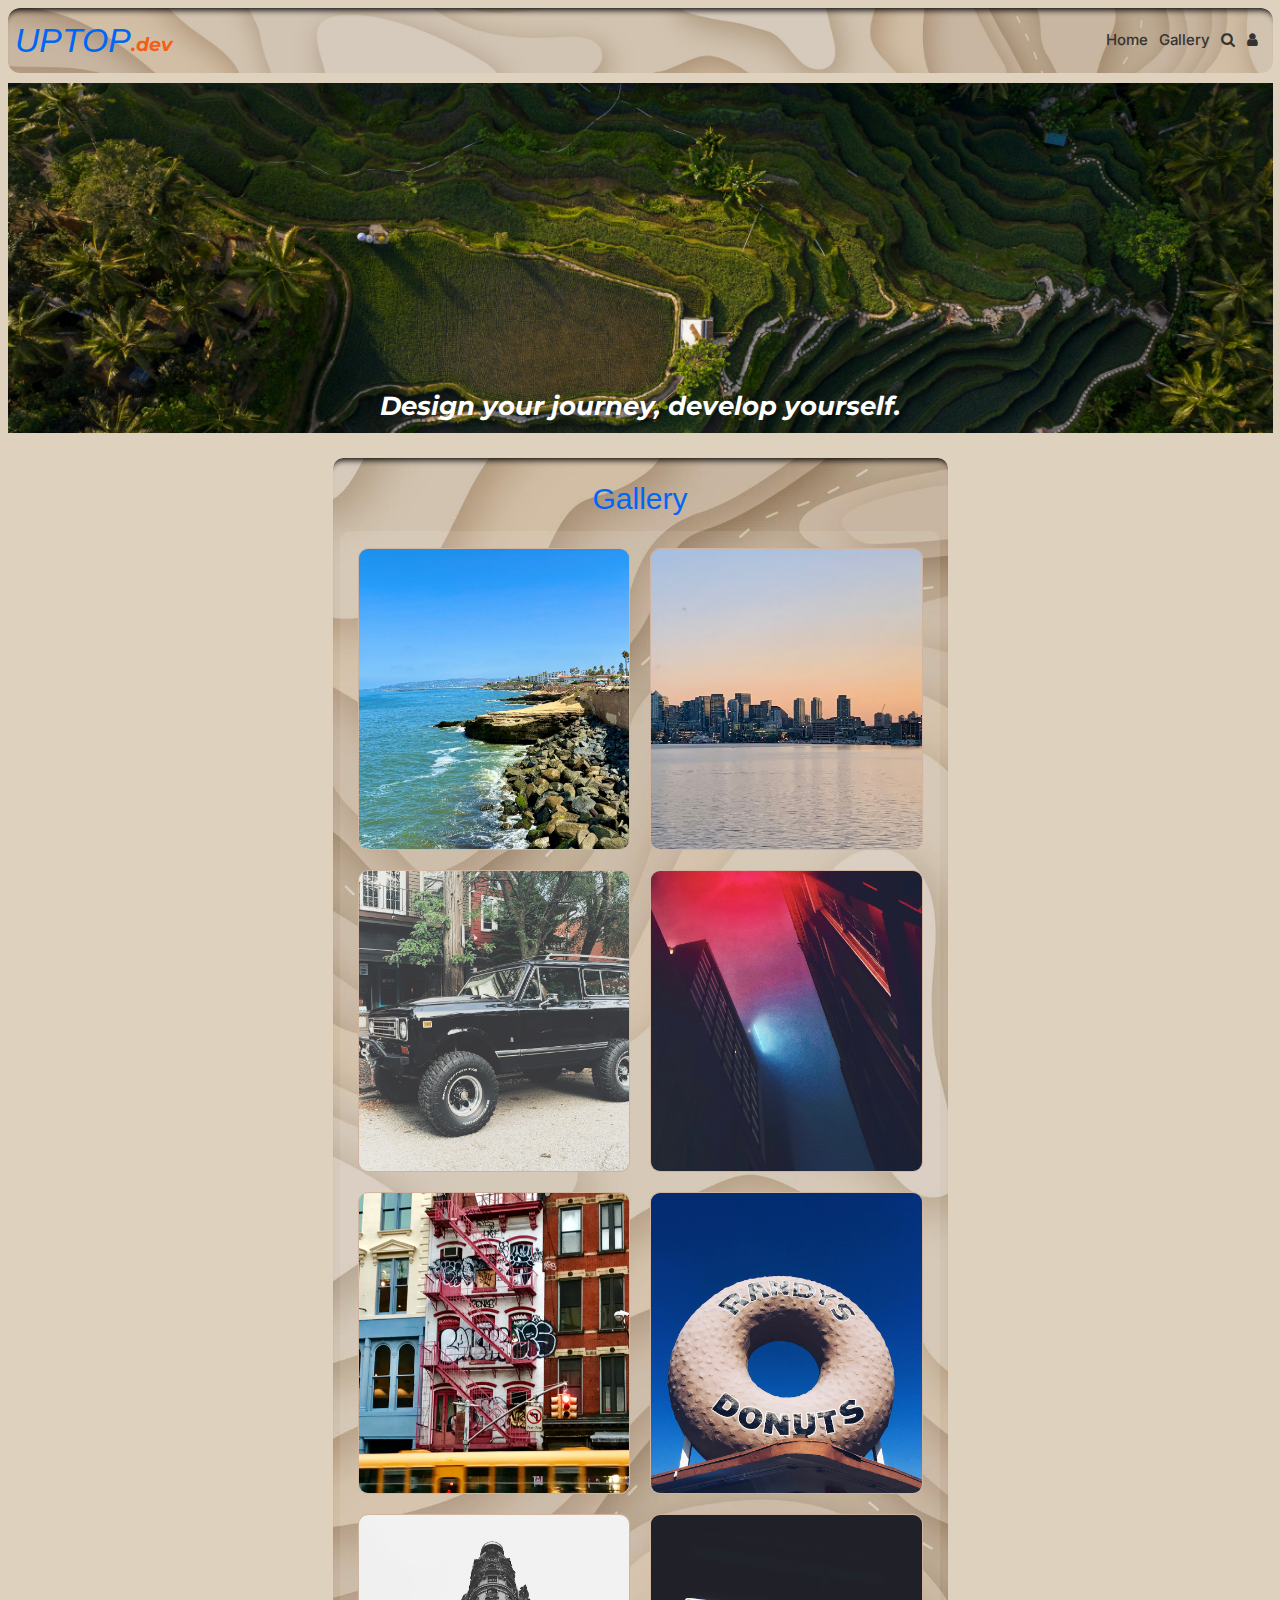
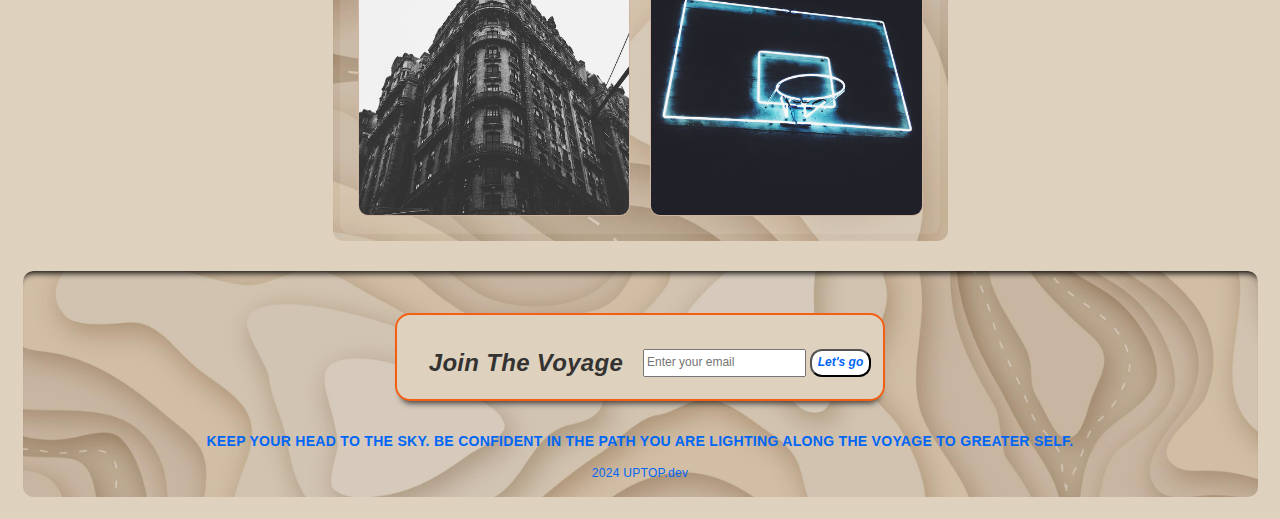
<file: gallery.html>
<!DOCTYPE html>
<html lang="en">
    <head>
        <meta charset="utf-8">
        <title>Gallery</title>
        <meta
            content="width=device-width, initial-scale=1, maximum-scale=1"
            name="viewport">
        <link rel="stylesheet" href="../CSS/post.css">
        <link rel="stylesheet" href="../CSS/styles.css">
        <link rel="stylesheet" href="CSS/styles.css">
        <link rel="stylesheet" href="https://www.w3schools.com/w3css/4/w3.css">
<link rel="stylesheet" href="https://cdnjs.cloudflare.com/ajax/libs/font-awesome/4.7.0/css/font-awesome.min.css">
        <link rel="preconnect" href="https://fonts.googleapis.com">
        <link rel="preconnect" href="https://fonts.gstatic.com" crossorigin>
        <link href="https://fonts.googleapis.com/css2?family=Inter:ital,opsz,wght@0,14..32,100..900;1,14..32,100..900&family=Montserrat:ital,wght@0,100..900;1,100..900&display=swap" rel="stylesheet">
    </head>

    <body>
      <div class="header">
        <nav class="navbar">
            <div class="logo">
                <span class="logo1">UPTOP</span>
                <span class="logo2">.dev</span>
            </div>
            <!-- Checkbox opens navmenu -->
            <input type="checkbox" id="menu-toggle" class="menu-toggle">
            <label for="menu-toggle" class="menu-icon">
                <span class="bar"></span>
                <span class="bar"></span>
                <span class="bar"></span>
            </label>
            <div class="navbar-links">
                <ul>
                    <li><a href="/index.html">Home</a></li>
                    <li><a href="/gallery.html">Gallery</a></li>
                    <li><a href="#search"><i class="fa fa-search"></i></a></li>
                    <li><a href="#subscribe"><i class="fa fa-user"></i></a></li>
                </ul>
            </div>
        </nav>
        <div class="hero">
         <div>
            <p class="hero-text">Design your journey, develop yourself.</p>
         </div>
        </div>
    </div>

        <div class="container gallery-page">
            <!-- <aside class="sidebar">
                <h2>Blog Posts</h2>
                <a href="Blog/post.html">
                    Most Recent Post
                </a>
            </aside> -->

            <div class="gallery-container">
                <h2>Gallery</h2> <!-- Add - Pixel Archives - A digital museum of our journey through time and growth. - gallery header -->
                <div class="gallery">
                    <div class="gallery-item">
                      <img src="/Assets/SunnySanDiego.jpg" alt="San Diego Coastline, 2024">
                    </div>
                    <div class="gallery-item">
                      <img src="/Assets/seattlesky.jpg" alt="Seattle Skyline, 2022">
                    </div>
                    <div class="gallery-item">
                      <img src="/Assets/Scout2.jpg" alt="International Scout II Cleveland, 2019">
                    </div>
                    <div class="gallery-item">
                      <img src="/Assets/neworleansalley.jpg" alt="New Orleans Alley, 2019">
                    </div>
                    <div class="gallery-item">
                      <img src="/Assets/MidtownNY.jpg" alt="Midtown NYC, 2016">
                    </div>
                    <div class="gallery-item">
                      <img src="/Assets/RandysDonuts.jpg" alt="Randy's Donuts LAX, 2016">
                    </div>
                    <div class="gallery-item">
                      <img src="/Assets/ManhattanNY.jpg" alt="Manhattan NY, 2015">
                    </div>
                    <div class="gallery-item">
                      <img src="/Assets/NikeHOHChi.jpg" alt="Nike Chicago, 2014">
                    </div>
                    <!-- Add more gallery photos -->
                  </div>
            </div>
      
            <div class="footer"> 
              <section class="sub-wrapper">
                  <div class="sub-content">
                    <header class="sub-header">
                      <h3>Join The Voyage</h3>
                    </header>
                    <footer>
                      <input id="Subscribe" type="email" placeholder="Enter your email">
                      <button class="sub-button">Let's go</button>
                    </footer>
                  </div>
              </section>
              <h5>
                  KEEP YOUR HEAD TO THE SKY. BE CONFIDENT IN THE PATH YOU ARE LIGHTING ALONG THE VOYAGE TO GREATER SELF.
              </h5>
              <p>2024 UPTOP.dev</p>
          </div>
          </div>
      </body>
  </html>
</file>
<file: CSS/post.css>
@import url("header.css");
@import url("core.css");
@import url("footer.css");
@import url("responsive.css");

:has(post.css) .post-content, .post2-content, .post3-content {
    font-size: clamp(1rem, 2.5vw + .25rem, 1.5rem);
}
</file>
<file: CSS/styles.css>
@import url("header.css");
@import url("core.css");
@import url("footer.css");
@import url("responsive.css");
@import url("gallery.css");

* {
    scroll-behavior: smooth;
    cursor: auto;
  }

  @font-face {
    font-family: 'Montserrat Bold';
    src: url('../Assets/Montserrat-VariableFont_wght.ttf') format('truetype');
    src: url('../Assets/Montserrat-Italic-VariableFont_wght.ttf') format('truetype');
    font-weight: 700;
}

.montserrat-bold700 {
  font-family: "Montserrat", sans-serif;
  font-optical-sizing: auto;
  font-weight: 700;
  font-style: bold italic;
}

.inter-500 {
  font-family: "Inter", serif;
  font-optical-sizing: auto;
  font-weight: 500;
  font-style: normal;
}

/* styles.css */
:root {
  --primary-color: #0066F5; /* Royal Blue #0066F5 */ /* Alt #00449C Cobalt Blue */
  --secondary-color: #F55F14; /* Orange Pantone #F55F14 */ /* Alt #ff540A Aero Orange */
  --background-color: #DED2BF; /* Bone Tan */
  --secondary-background-color: #CFB5A0; /* Khaki */
  --white: #fff;
  --black: #343332;
}

:root {
  --max-width: 1880px;
}

.navbar {
  max-width: var(--max-width);
  /* maintained at 1880px */
}

.header-container {
  max-width: var(--max-width);
  /* maintained at 1440px */
}
</file>
